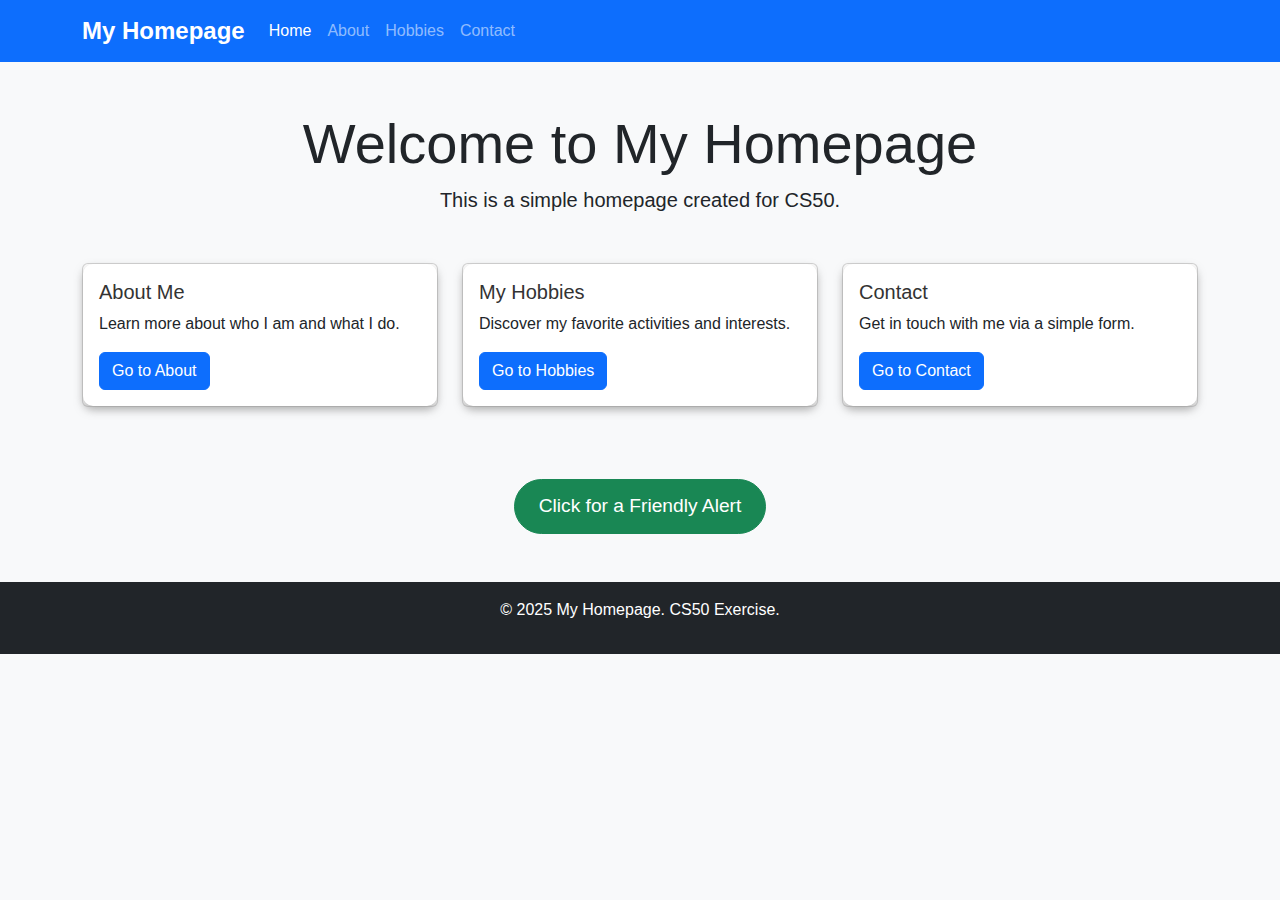
<file: courseSchedule_subjects_and_exercises/week_8_HTML_CSS_JS/exercises/src/homepage/index.html>
<!DOCTYPE html>
<html lang="en">

<head>
  <meta charset="UTF-8">
  <meta name="viewport" content="width=device-width, initial-scale=1.0">
  <title>My Homepage</title>
  <!-- Bootstrap 5 CSS -->
  <link href="https://cdn.jsdelivr.net/npm/bootstrap@5.3.3/dist/css/bootstrap.min.css" rel="stylesheet">
  <!-- Custom CSS -->
  <link href="styles.css" rel="stylesheet">
</head>

<body>
  <!-- Navbar -->
  <nav class="navbar navbar-expand-lg navbar-dark bg-primary">
    <div class="container">
      <a class="navbar-brand" href="index.html">My Homepage</a>
      <button class="navbar-toggler" type="button" data-bs-toggle="collapse" data-bs-target="#navbarNav">
        <span class="navbar-toggler-icon"></span>
      </button>
      <div class="collapse navbar-collapse" id="navbarNav">
        <ul class="navbar-nav">
          <li class="nav-item"><a class="nav-link active" href="index.html">Home</a></li>
          <li class="nav-item"><a class="nav-link" href="about.html">About</a></li>
          <li class="nav-item"><a class="nav-link" href="hobbies.html">Hobbies</a></li>
          <li class="nav-item"><a class="nav-link" href="contact.html">Contact</a></li>
        </ul>
      </div>
    </div>
  </nav>

  <!-- Main Content -->
  <div class="container mt-5">
    <header class="text-center mb-5">
      <h1 class="display-4">Welcome to My Homepage</h1>
      <p class="lead">This is a simple homepage created for CS50.</p>
    </header>

    <div class="row">
      <div class="col-md-4 mb-4">
        <div class="card">
          <div class="card-body">
            <h5 class="card-title">About Me</h5>
            <p class="card-text">Learn more about who I am and what I do.</p>
            <a href="about.html" class="btn btn-primary">Go to About</a>
          </div>
        </div>
      </div>
      <div class="col-md-4 mb-4">
        <div class="card">
          <div class="card-body">
            <h5 class="card-title">My Hobbies</h5>
            <p class="card-text">Discover my favorite activities and interests.</p>
            <a href="hobbies.html" class="btn btn-primary">Go to Hobbies</a>
          </div>
        </div>
      </div>
      <div class="col-md-4 mb-4">
        <div class="card">
          <div class="card-body">
            <h5 class="card-title">Contact</h5>
            <p class="card-text">Get in touch with me via a simple form.</p>
            <a href="contact.html" class="btn btn-primary">Go to Contact</a>
          </div>
        </div>
      </div>
    </div>

    <!-- JavaScript Interactive Element -->
    <div class="text-center mt-5">
      <button id="alertButton" class="btn btn-success">Click for a Friendly Alert</button>
    </div>
  </div>

  <!-- Footer -->
  <footer class="bg-dark text-white text-center py-3 mt-5">
    <p>&copy; 2025 My Homepage. CS50 Exercise.</p>
  </footer>

  <!-- Bootstrap JS Bundle -->
  <script src="https://cdn.jsdelivr.net/npm/bootstrap@5.3.3/dist/js/bootstrap.bundle.min.js"></script>
  <!-- Custom JS -->
  <script src="script.js"></script>
</body>

</html>
</file>
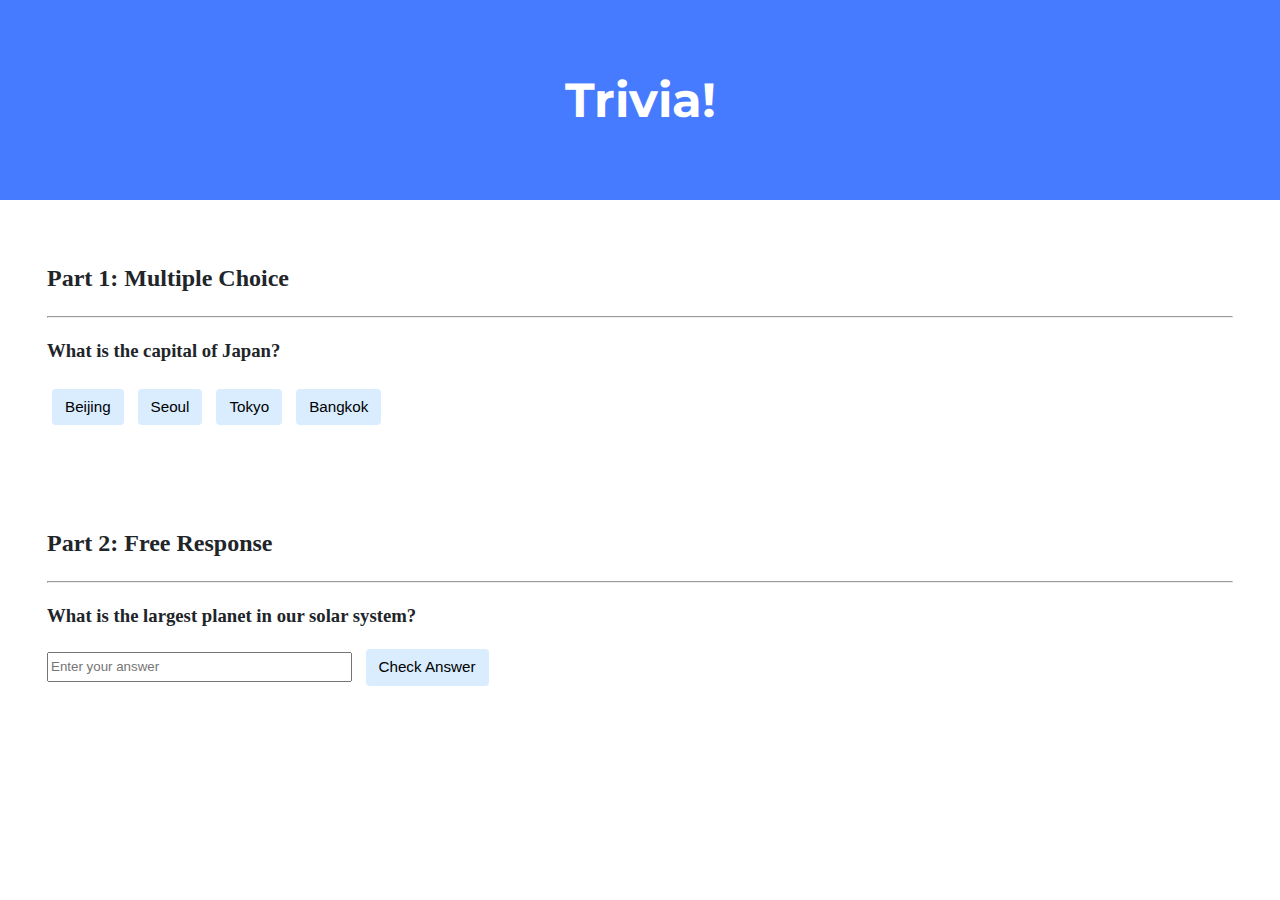
<file: courseSchedule_subjects_and_exercises/week_8_HTML_CSS_JS/exercises/src/trivia/index.html>
<!DOCTYPE html>
<html lang="en">
    <head>
        <link href="https://fonts.googleapis.com/css2?family=Montserrat:wght@500&display=swap" rel="stylesheet">
        <link href="styles.css" rel="stylesheet">
        <title>Trivia!</title>
        <script>
            // Wait for DOM content to load
            document.addEventListener('DOMContentLoaded', function() {

                // PART 1: Multiple Choice
                const choices = document.querySelectorAll('.choice');

                choices.forEach(button => {
                    button.addEventListener('click', function() {
                        // Reset all buttons to default color
                        choices.forEach(btn => {
                            btn.style.backgroundColor = '#d9edff';
                        });

                        // Get feedback paragraph
                        const feedback = this.parentElement.querySelector('.feedback');

                        // Check if button has 'correct' class
                        if (this.classList.contains('correct')) {
                            this.style.backgroundColor = 'green';
                            feedback.textContent = 'Correct!';
                            feedback.style.color = 'green';
                        } else {
                            this.style.backgroundColor = 'red';
                            feedback.textContent = 'Incorrect';
                            feedback.style.color = 'red';
                        }
                    });
                });

                // PART 2: Free Response
                const checkButton = document.querySelector('#check-answer');
                const answerInput = document.querySelector('input[type="text"]');

                checkButton.addEventListener('click', function() {
                    const userAnswer = answerInput.value.trim().toLowerCase();
                    const feedback = this.parentElement.querySelector('.feedback');

                    // Correct answer is "Jupiter"
                    if (userAnswer === 'jupiter') {
                        answerInput.style.backgroundColor = 'green';
                        feedback.textContent = 'Correct!';
                        feedback.style.color = 'green';
                    } else {
                        answerInput.style.backgroundColor = 'red';
                        feedback.textContent = 'Incorrect';
                        feedback.style.color = 'red';
                    }
                });

                // Optional: Allow Enter key to submit free response
                answerInput.addEventListener('keypress', function(e) {
                    if (e.key === 'Enter') {
                        checkButton.click();
                    }
                });
            });
        </script>
    </head>
    <body>
        <div class="header">
            <h1>Trivia!</h1>
        </div>

        <div class="container">
            <div class="section">
                <h2>Part 1: Multiple Choice </h2>
                <hr>
                <h3>What is the capital of Japan?</h3>
                <button class="choice">Beijing</button>
                <button class="choice">Seoul</button>
                <button class="choice correct">Tokyo</button>
                <button class="choice">Bangkok</button>
                <p class="feedback"></p>
            </div>

            <div class="section">
                <h2>Part 2: Free Response</h2>
                <hr>
                <h3>What is the largest planet in our solar system?</h3>
                <input type="text" placeholder="Enter your answer">
                <button id="check-answer">Check Answer</button>
                <p class="feedback"></p>
            </div>
        </div>
    </body>
</html>
</file>
<file: courseSchedule_subjects_and_exercises/week_8_HTML_CSS_JS/exercises/src/homepage/styles.css>
/* Custom CSS for My Homepage */

/* 1. Tag selector */
body {
  font-family: 'Arial', sans-serif;
  background-color: #f8f9fa;
}

/* 2. Class selector */
.navbar-brand {
  font-weight: bold;
  font-size: 1.5rem;
}

/* 3. ID selector */
#alertButton {
  padding: 12px 24px;
  font-size: 1.2rem;
  border-radius: 50px;
  transition: all 0.3s ease;
}

/* 4. Pseudo-class selector */
#alertButton:hover {
  background-color: #28a745;
  transform: scale(1.05);
}

.img-profile {
  width: 250px;
  height: 300px;
  object-fit: cover;
  border-radius: 50%;
}

/* 5. Child selector */
.card>.card-body {
  background-color: #ffffff;
  border-radius: 10px;
  box-shadow: 0 4px 8px rgba(141, 141, 141, 0.685);
}

/* Additional styles */
.card-title {
  color: #333;
}

footer {
  margin-top: 50px;
}
</file>
<file: courseSchedule_subjects_and_exercises/week_8_HTML_CSS_JS/exercises/src/trivia/styles.css>
body {
    background-color: #fff;
    color: #212529;
    font-size: 1rem;
    font-weight: 400;
    line-height: 1.5;
    margin: 0;
    text-align: left;
}

.container {
    margin-left: auto;
    margin-right: auto;
    padding-left: 15px;
    padding-right: 15px;
}

.header {
    background-color: #477bff;
    color: #fff;
    margin-bottom: 2rem;
    padding: 2rem 1rem;
    text-align: center;
}

.section {
    padding: 0.5rem 2rem 1rem 2rem;
}

.section:hover {
    background-color: #f5f5f5;
    transition: color 2s ease-in-out, background-color 0.15s ease-in-out;
}

h1 {
    font-family: 'Montserrat', sans-serif;
    font-size: 48px;
}

button, input[type="submit"] {
    background-color: #d9edff;
    border: 1px solid transparent;
    border-radius: 0.25rem;
    font-size: 0.95rem;
    font-weight: 400;
    line-height: 1.5;
    padding: 0.375rem 0.75rem;
    text-align: center;
    transition: color 0.15s ease-in-out, background-color 0.15s ease-in-out, border-color 0.15s ease-in-out, box-shadow 0.15s ease-in-out;
    vertical-align: middle;
}


input[type="text"] {
    line-height: 1.8;
    width: 25%;
}

input[type="text"]:hover {
    background-color: #f5f5f5;
    transition: color 2s ease-in-out, background-color 0.15s ease-in-out;
}

.correct {
    /* Style for correct answer button */
}

.feedback {
    font-weight: bold;
    margin-top: 10px;
    min-height: 25px;
}

.choice {
    margin: 5px;
    cursor: pointer;
}

.choice:hover {
    background-color: #b8d4ff !important;
}

#check-answer {
    margin-left: 10px;
}
</file>
